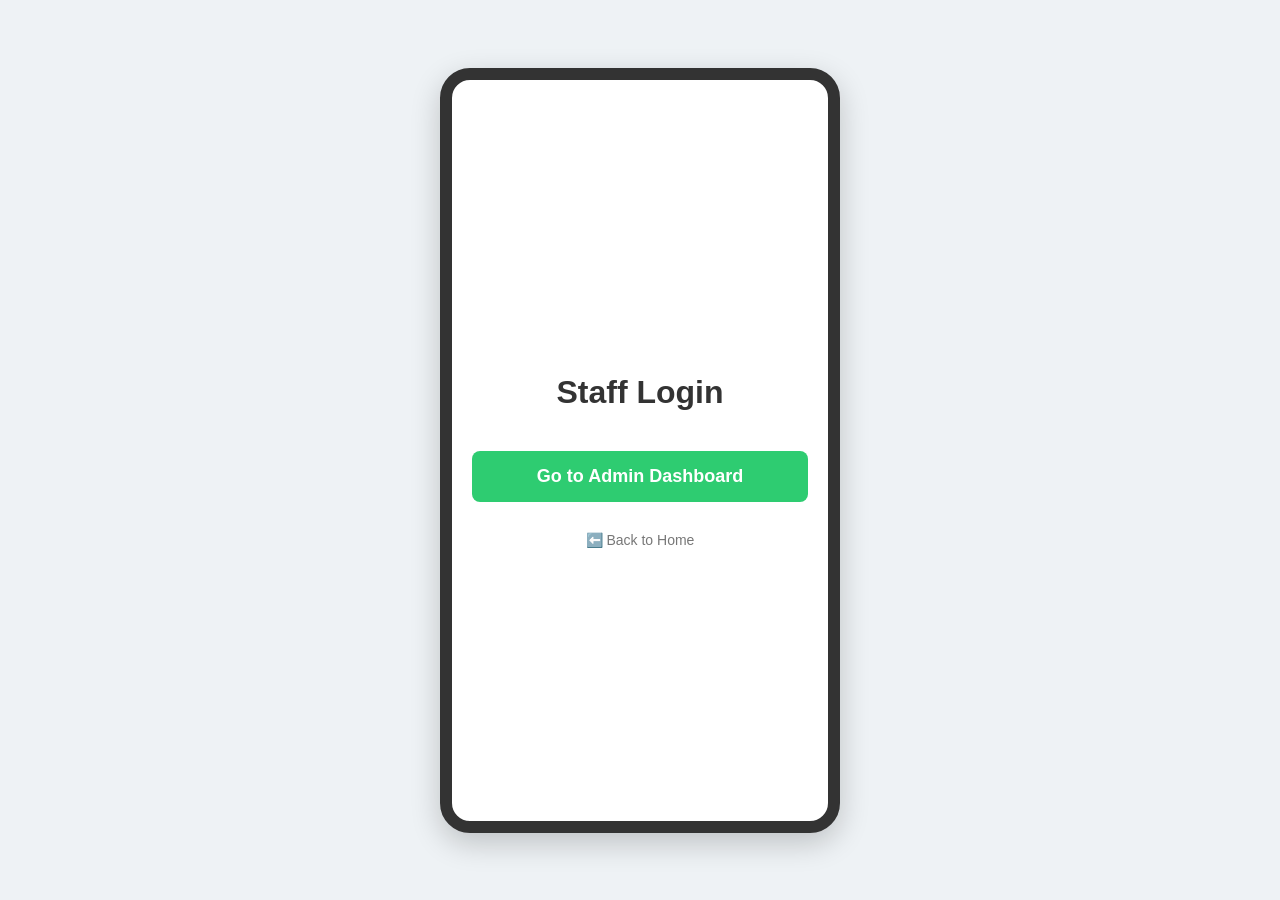
<file: admin_login.html>
<!DOCTYPE html>
<html lang="en">
<head>
    <meta charset="UTF-8">
    <meta name="viewport" content="width=device-width, initial-scale=1.0">
    <title>EcoStay - Staff Login</title>
    <link rel="stylesheet" href="style.css">
</head>
<body style="background: #eef2f5; display: flex; align-items: center; justify-content: center; min-height: 100vh; margin: 0; font-family: sans-serif;">

    <div style="width: 100%; max-width: 400px; height: 85vh; min-height: 600px; padding: 60px 20px; background: white; border: 12px solid #333; border-radius: 30px; box-shadow: 0 10px 30px rgba(0,0,0,0.2); text-align: center; box-sizing: border-box; display: flex; flex-direction: column; justify-content: center;">
        
        <h1 style="color: #333; margin-bottom: 40px;">Staff Login</h1>

        <button onclick="window.location.href='staff_dashboard.html'" style="width: 100%; background: #2ecc71; color: white; border: none; padding: 15px; font-size: 18px; font-weight: bold; border-radius: 8px; cursor: pointer; margin-bottom: 30px;">
            Go to Admin Dashboard
        </button>

        <a href="landing.html" style="color: #777; text-decoration: none; font-size: 14px;">⬅️ Back to Home</a>

    </div>

</body>
</html>
</file>
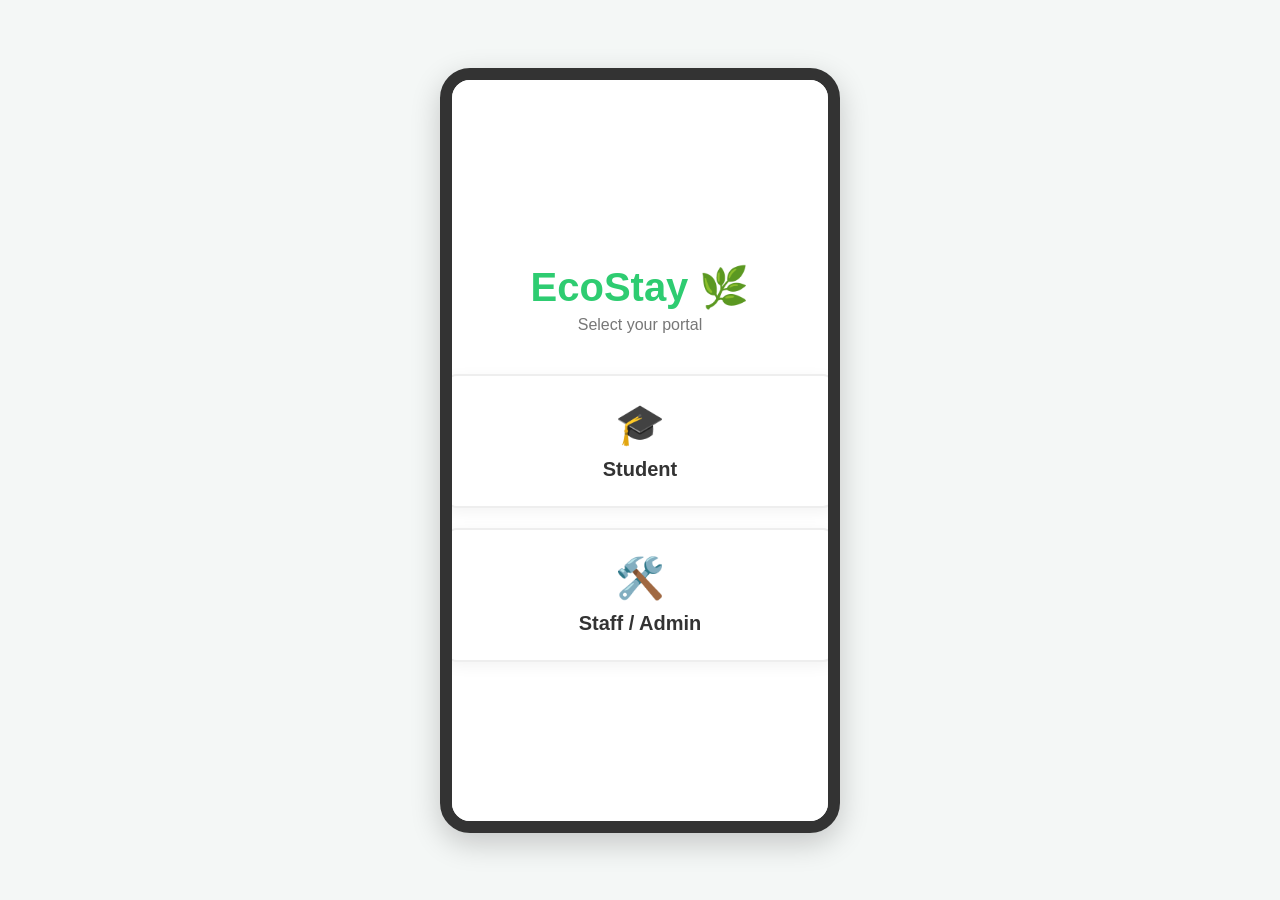
<file: landing.html>
<!DOCTYPE html>
<html lang="en">
<head>
    <meta charset="UTF-8">
    <meta name="viewport" content="width=device-width, initial-scale=1.0">
    <title>EcoStay - Welcome</title>
    <link rel="stylesheet" href="style.css">
</head>
<body style="background: #f4f7f6; display: flex; align-items: center; justify-content: center; min-height: 100vh; margin: 0; font-family: sans-serif;">

    <div style="width: 100%; max-width: 400px; height: 85vh; min-height: 600px; background: white; border: 12px solid #333; border-radius: 30px; overflow-y: auto; box-shadow: 0 10px 30px rgba(0,0,0,0.2); display: flex; flex-direction: column; justify-content: center; align-items: center; padding: 20px; box-sizing: border-box;">
        
        <h1 style="color: #2ecc71; font-size: 40px; margin-bottom: 5px;">EcoStay 🌿</h1>
        <p style="color: #777; margin-top: 0; margin-bottom: 40px;">Select your portal</p>

        <a href="login.php" style="display: block; width: 100%; text-decoration: none; background: #fff; padding: 25px; border-radius: 12px; margin-bottom: 20px; box-shadow: 0 4px 15px rgba(0,0,0,0.05); border: 2px solid #eee; text-align: center; transition: 0.3s;" onmouseover="this.style.borderColor='#3498db'" onmouseout="this.style.borderColor='#eee'">
            <div style="font-size: 40px; margin-bottom: 10px;">🎓</div>
            <h2 style="margin: 0; color: #333; font-size: 20px;">Student</h2>
        </a>

        <a href="admin_login.html" style="display: block; width: 100%; text-decoration: none; background: #fff; padding: 25px; border-radius: 12px; box-shadow: 0 4px 15px rgba(0,0,0,0.05); border: 2px solid #eee; text-align: center; transition: 0.3s;" onmouseover="this.style.borderColor='#e74c3c'" onmouseout="this.style.borderColor='#eee'">
            <div style="font-size: 40px; margin-bottom: 10px;">🛠️</div>
            <h2 style="margin: 0; color: #333; font-size: 20px;">Staff / Admin</h2>
        </a>
        
    </div>

</body>
</html>
</file>
<file: style.css>
/* === GLOBAL SETTINGS === */
body {
    font-family: 'Segoe UI', Tahoma, Geneva, Verdana, sans-serif;
    background-color: #f0f2f5;
    margin: 0;
    display: flex;
    justify-content: center;
    align-items: center; /* Centers phone vertically too */
    height: 100vh;
    overflow: hidden;
}

/* === THE PHONE CONTAINER === */
.app-container {
    width: 100%;
    max-width: 400px;
    background-color: white;
    height: 100%;
    position: relative;
    box-shadow: 0 0 20px rgba(0,0,0,0.1);
    display: flex;
    flex-direction: column;
    overflow: hidden; /* Keeps rounded corners clean */
}

/* Desktop tweak: Round corners if on a large screen */
@media (min-width: 450px) {
    .app-container {
        height: 90vh;
        max-height: 800px;
        border-radius: 20px;
        border: 8px solid #333; /* Adds a nice bezel */
    }
}

/* === ANIMATIONS & VIEWS === */
.view {
    display: none;
    flex: 1;
    overflow-y: auto;
    padding-bottom: 70px; /* Leaves room for the bottom nav */
    animation: fadeIn 0.3s ease;
}
.view.active { display: block; }

@keyframes fadeIn {
    from { opacity: 0; transform: translateY(10px); }
    to { opacity: 1; transform: translateY(0); }
}

/* === COMPONENTS: HEADER === */
.header {
    background: linear-gradient(135deg, #2ecc71, #27ae60);
    color: white;
    padding: 25px 20px;
    border-bottom-left-radius: 25px;
    border-bottom-right-radius: 25px;
    text-align: center;
    box-shadow: 0 4px 10px rgba(46, 204, 113, 0.3);
}

.eco-score-circle {
    background-color: white;
    color: #27ae60;
    width: 110px;
    height: 110px;
    border-radius: 50%;
    display: flex;
    flex-direction: column;
    justify-content: center;
    align-items: center;
    margin: 15px auto;
    box-shadow: 0 8px 15px rgba(0,0,0,0.1);
    border: 4px solid rgba(255,255,255,0.3);
}
.score-number { font-size: 32px; font-weight: 800; }
.score-label { font-size: 11px; text-transform: uppercase; letter-spacing: 1px; color: #777; }

/* === COMPONENTS: SECTIONS & CARDS === */
.section { padding: 20px; border-bottom: 1px solid #f0f0f0; }
h3 { margin-top: 0; color: #333; font-size: 16px; font-weight: 700; margin-bottom: 15px; }

/* === COMPONENTS: BARS === */
.usage-item { margin-bottom: 15px; }
.bar-label { display: flex; justify-content: space-between; font-size: 13px; margin-bottom: 6px; font-weight: 600; color: #555; }
.progress-track { background-color: #eee; height: 8px; border-radius: 10px; overflow: hidden; }
.bar-fill { height: 100%; border-radius: 10px; transition: width 1s ease; }
.fill-green { background-color: #2ecc71; width: 0%; }
.fill-orange { background-color: #e67e22; width: 0%; }

/* === COMPONENTS: LEADERBOARD === */
.rank-item {
    display: flex;
    justify-content: space-between;
    padding: 15px;
    background: #f9f9f9;
    border-radius: 10px;
    margin-bottom: 10px;
    align-items: center;
}
.rank-number { font-weight: bold; font-size: 1.2rem; color: #2ecc71; margin-right: 15px; }

/* === COMPONENTS: FORMS & BUTTONS === */
.form-group { margin-bottom: 15px; }
label { display: block; margin-bottom: 5px; font-size: 14px; font-weight: bold; color: #444; }
select, textarea, input {
    width: 100%;
    padding: 12px;
    border: 1px solid #ddd;
    border-radius: 8px;
    font-family: inherit;
    box-sizing: border-box;
    background-color: #fafafa;
}
input:focus { border-color: #2ecc71; outline: none; background-color: white; }
textarea { resize: none; height: 100px; }

.btn, .btn-login {
    width: 100%;
    padding: 14px;
    border: none;
    border-radius: 10px;
    font-weight: bold;
    font-size: 16px;
    cursor: pointer;
    transition: transform 0.1s;
    background-color: #2ecc71;
    color: white;
    box-shadow: 0 4px 10px rgba(46, 204, 113, 0.4);
}
.btn:active, .btn-login:active { transform: scale(0.98); }
.btn-login { margin-top: 10px; background: linear-gradient(135deg, #2ecc71, #27ae60); }

/* === COMPONENTS: TOAST === */
#toast {
    position: absolute;
    top: 20px;
    left: 50%;
    transform: translateX(-50%);
    background-color: #333;
    color: white;
    padding: 12px 24px;
    border-radius: 30px;
    font-size: 14px;
    opacity: 0;
    transition: opacity 0.3s;
    pointer-events: none;
    z-index: 100;
}

/* === COMPONENTS: BOTTOM NAV  === */
.bottom-nav {
    position: absolute;
    bottom: 0;
    width: 100%;
    background: #fff;
    display: flex; 
    justify-content: space-around;
    align-items: center; 
    padding: 10px 0;
    box-shadow: 0 -2px 10px rgba(0,0,0,0.1);
    z-index: 1000;
    border-top: 1px solid #eee;
}

.nav-item {
    display: flex;
    flex-direction: column; 
    align-items: center;
    justify-content: center;
    color: #888;
    cursor: pointer;
    flex: 1; 
}

.nav-item span {
    font-size: 24px;
    margin-bottom: 2px;
}

.nav-item small {
    font-size: 11px;
}

.nav-item.active {
    color: #2ecc71;
}

/* CENTER REPORT BUTTON */
.nav-item.center-btn {
    background-color: #e74c3c;
    color: white;
    border-radius: 50%;
    width: 65px;
    height: 65px;
    flex: 0 0 65px; 
    transform: translateY(-20px); 
    box-shadow: 0 4px 10px rgba(231, 76, 60, 0.4);
    border: 4px solid #fff;
}

.nav-item.center-btn small {
    color: white;
    font-weight: bold;
    margin-top: -2px;
}

/* mobile fix */
@media screen and (max-width: 500px) {
    body {
        background: white !important;
        display: block !important; /* Stops the box from floating in the middle */
    }

    /* Targets the main app container and makes it truly full-screen */
    body > div:first-child {
        width: 100% !important;
        max-width: 100% !important;
        height: 100dvh !important; /* 'dvh' fixes the Chrome address bar cutoff! */
        min-height: 100dvh !important;
        border: none !important; /* Removes the fake phone case */
        border-radius: 0 !important;
        box-shadow: none !important;
    }

    /* Gives the bottom navigation bar a little extra padding so it's easier to tap */
    body > div:first-child > div:last-child {
        padding-bottom: 20px !important;
    }
}
</file>
